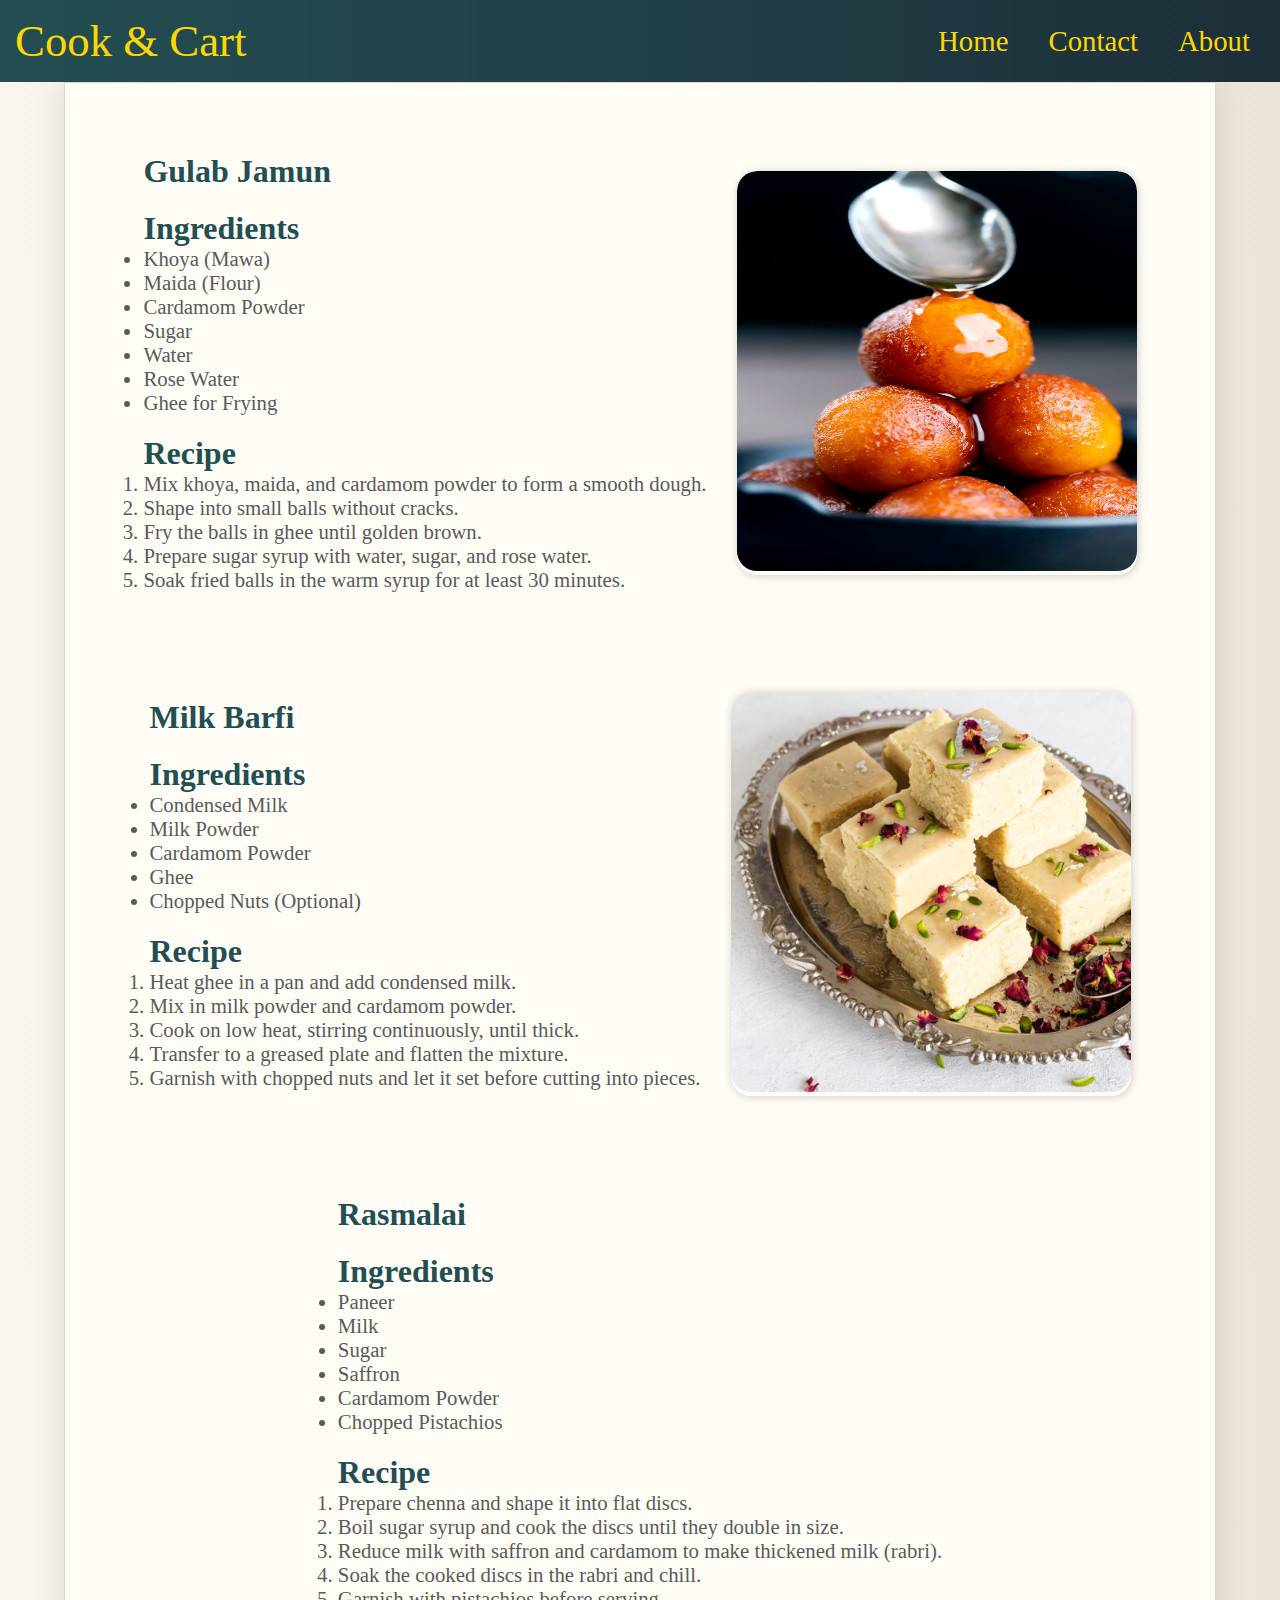
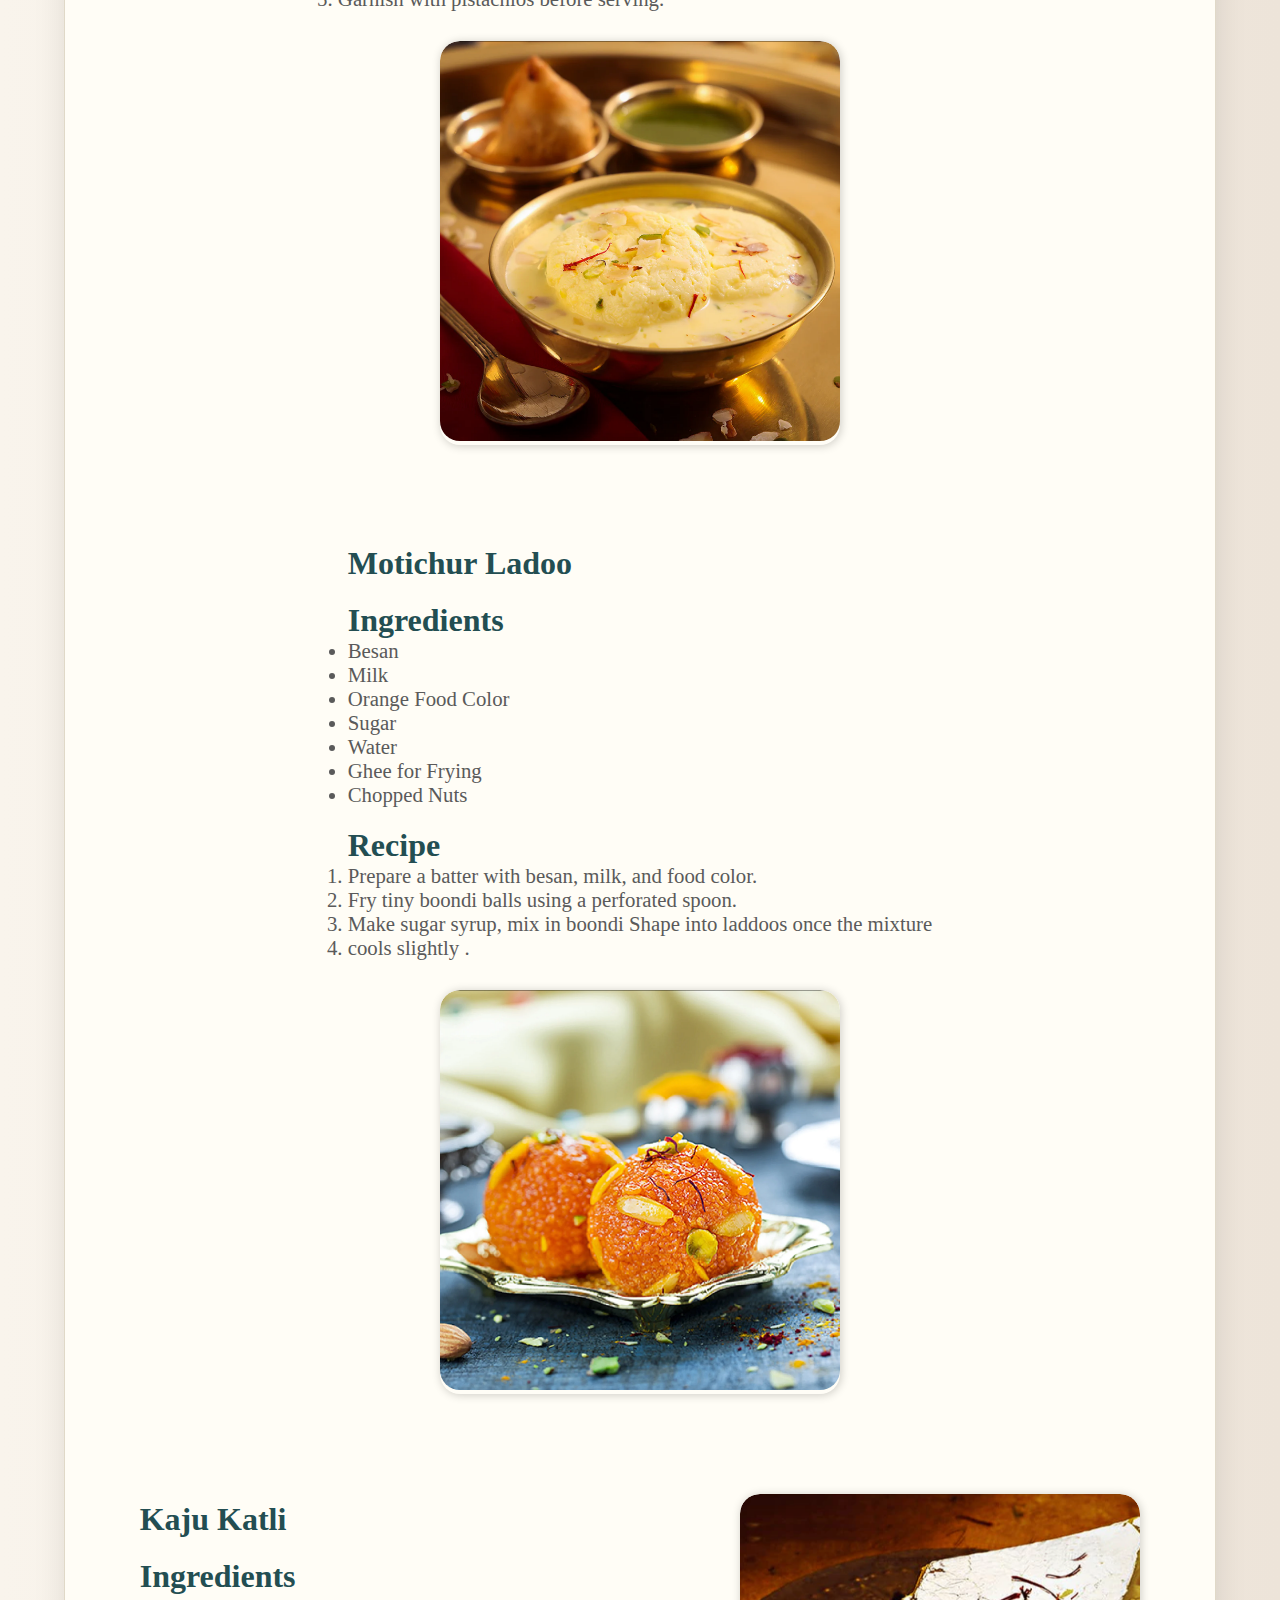
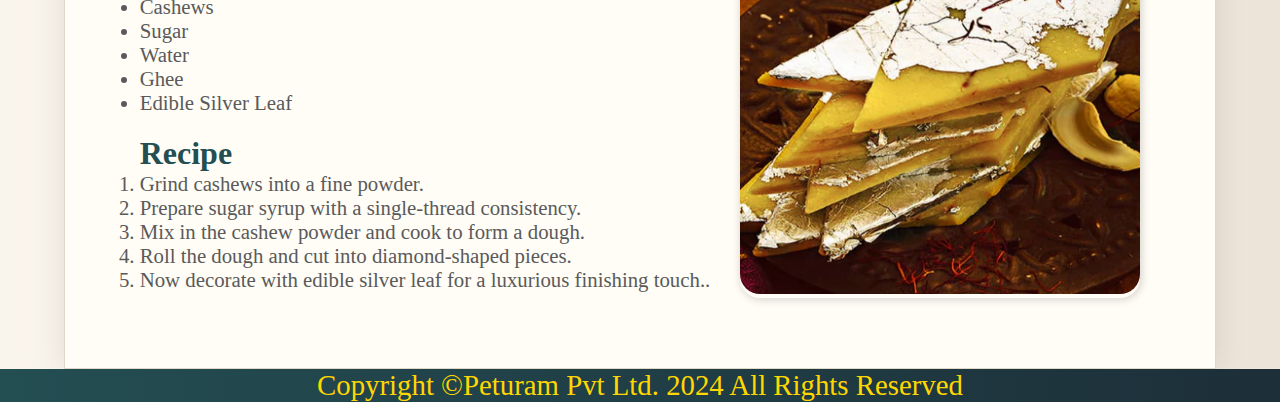
<file: index.html>
<!DOCTYPE html>
<html lang="en">
<head>
    <meta charset="UTF-8">
    <meta name="viewport" content="width=device-width, initial-scale=1.0">
    <title>Peturam</title>
    <link rel="stylesheet" href="styles.css">
</head>
<body>
    <div class="container">
        <header>
            <div class="navContainer">
                <nav>
                    <ul id="navList">
                        <li>
                            <p id="navlogo">Cook & Cart</p>
                        </li>
                        <li id="navItems">
                            <a href="#">Home</a>
                            <a href="#">Contact</a>
                            <a href="#">About</a>
                        </li>
                    </ul>
                </nav>
            </div>
        </header>
       <main>
        <div class="contentBox">
            <!-- Item1 -->
            <section>
                <div class="item">
                    <div class="leftBox">
                        <!-- heading -->
                        <h2>Gulab Jamun</h2>
                        <!-- Ingredients -->
                        <div>
                            <h2>Ingredients</h2>
                            
                            <ul class="ingBox">
                                <li>Khoya (Mawa)</li>
                                <li>Maida (Flour)</li>
                                <li>Cardamom Powder</li>
                                <li>Sugar</li>
                                <li>Water</li>
                                <li>Rose Water</li>
                                <li>Ghee for Frying</li>
                            </ul>
                        </div>
                        <!--Recipe -->
                        <div>
                        <h2>Recipe</h2>
                        <ol class="recipeBox">
                            <li>Mix khoya, maida, and cardamom powder to form a smooth dough.</li>
                            <li>Shape into small balls without cracks.</li>
                            <li>Fry the balls in ghee until golden brown.</li>
                            <li>Prepare sugar syrup with water, sugar, and rose water.</li>
                            <li>Soak fried balls in the warm syrup for at least 30 minutes.</li>
                        </ol>
                        </div>

                    </div>
                    <div class="rightBox">
                        <img src="Gulab-Jamun-2.jpg" alt="">
                        <div class="overlay">
                            <span>Click Here To Buy</span>
                        </div>
                    </div>
                </div>
            </section>
            <section>
                <div class="item">
                    <div class="leftBox">
                        <!-- heading -->
                        <h2>Milk Barfi</h2>
                        <!-- Ingredients -->
                        <div class="ingBox">
                            <h2>Ingredients</h2>
                            <ul class="ingBox">
                                <li>Condensed Milk</li>
                                <li>Milk Powder</li>
                                <li>Cardamom Powder</li>
                                <li>Ghee</li>
                                <li>Chopped Nuts (Optional)</li>
                            </ul>
                        </div>
                        <!--Recipe -->
                        <div>
                        <h2>Recipe</h2>
                        <ol class="recipeBox">
                            <li>Heat ghee in a pan and add condensed milk.</li>
                            <li>Mix in milk powder and cardamom powder.</li>
                            <li>Cook on low heat, stirring continuously, until thick.</li>
                            <li>Transfer to a greased plate and flatten the mixture.</li>
                            <li>Garnish with chopped nuts and let it set before cutting into pieces.</li>
                        </ol>
                        </div>

                    </div>
                    <div class="rightBox">
                        <img src="barfi.jpg" alt="">
                        <div class="overlay">
                            <span>Click Here To Buy</span>
                        </div>

                    </div>
                </div>
            </section>
            <section>
                <div class="item">
                    <div class="leftBox">
                        <!-- heading -->
                        <h2>Rasmalai</h2>
                        <div>
                            <h2>Ingredients</h2>
                            <ul class="ingBox">
                                <li>Paneer</li>
                                <li>Milk</li>
                                <li>Sugar</li>
                                <li>Saffron</li>
                                <li>Cardamom Powder</li>
                                <li>Chopped Pistachios</li>
                            </ul>
                        </div>
                        <!--Recipe -->
                        <div>
                        <h2>Recipe</h2>
                        <ol class="recipeBox">
                            <li>Prepare chenna and shape it into flat discs.</li>
                            <li>Boil sugar syrup and cook the discs until they double in size.</li>
                            <li>Reduce milk with saffron and cardamom to make thickened milk (rabri).</li>
                            <li>Soak the cooked discs in the rabri and chill.</li>
                            <li>Garnish with pistachios before serving.</li>
                        </ol>
                        </div>

                    </div>
                    <div class="rightBox">
                        <img src="rasmlai.png" alt="">
                        <div class="overlay">
                            <span>Click Here To Buy</span>
                        </div>

                    </div>
                </div>
            </section>
            <section>
                <div class="item">
                    <div class="leftBox">
                        <!-- heading -->
                        <h2>Motichur Ladoo</h2>
                        <!-- Ingredients -->
                        <div class="ingBox">
                            <h2>Ingredients</h2>
                       
                        <ul>
                            <li>Besan</li>
                            <li>Milk</li>
                            <li>Orange Food Color</li>
                            <li>Sugar</li>
                            <li>Water</li>
                            <li>Ghee for Frying</li>
                            <li>Chopped Nuts</li>
                        </ul>
                        </div>
                        <!--Recipe -->
                        <div>
                        <h2>Recipe</h2>
                        <ol class="recipeBox">
                            <li>Prepare a batter with besan, milk, and food color.</li>
                            <li>Fry tiny boondi balls using a perforated spoon.</li>
                            <li>Make sugar syrup, mix in  boondi Shape into laddoos once the mixture</li>
                            <li>cools slightly . </li>
                        </ol>
                        </div>

                    </div>
                    <div class="rightBox">
                        <img src="kesar-ladu.png" alt="">
                        <div class="overlay">
                            <span>Click Here To Buy</span>
                        </div>

                    </div>
                </div>
            </section>
            <section>
                <div class="item">
                    <div class="leftBox">
                        <!-- heading -->
                        <h2>Kaju Katli</h2>
                        <!-- Ingredients -->
                        <div class="ingBox">
                            <h2>Ingredients</h2>
                       
                        <ul> 
                            <li>Cashews</li>
                            <li>Sugar</li>
                            <li>Water</li>
                            <li>Ghee</li>
                            <li>Edible Silver Leaf</li>
                        </ul>
                        </div>
                        <!--Recipe -->
                        <div>
                        <h2>Recipe</h2>
                        <ol class="recipeBox">
                            <li>Grind cashews into a fine powder.</li>
                            <li>Prepare sugar syrup with a single-thread consistency.</li>
                            <li>Mix in the cashew powder and cook to form a dough.</li>
                            <li>Roll the dough and cut into diamond-shaped pieces.</li>
                            <li>Now decorate with edible silver leaf for a luxurious finishing touch..</li>
                        </ol>
                        </div>

                    </div>
                    <div class="rightBox">
                        <img src="kaju-katli.jpg" alt="">
                        <div class="overlay">
                            <span>Click Here To Buy</span>
                        </div>

                    </div>
                </div>
            </section>
        </div>
       </main>
        <footer>
            <div class="footerBox">
                <p>
                    Copyright &copy;Peturam Pvt Ltd. 2024 All Rights Reserved
                </p>
            </div>
        </footer>
    </div>
</body>
</html>
</file>
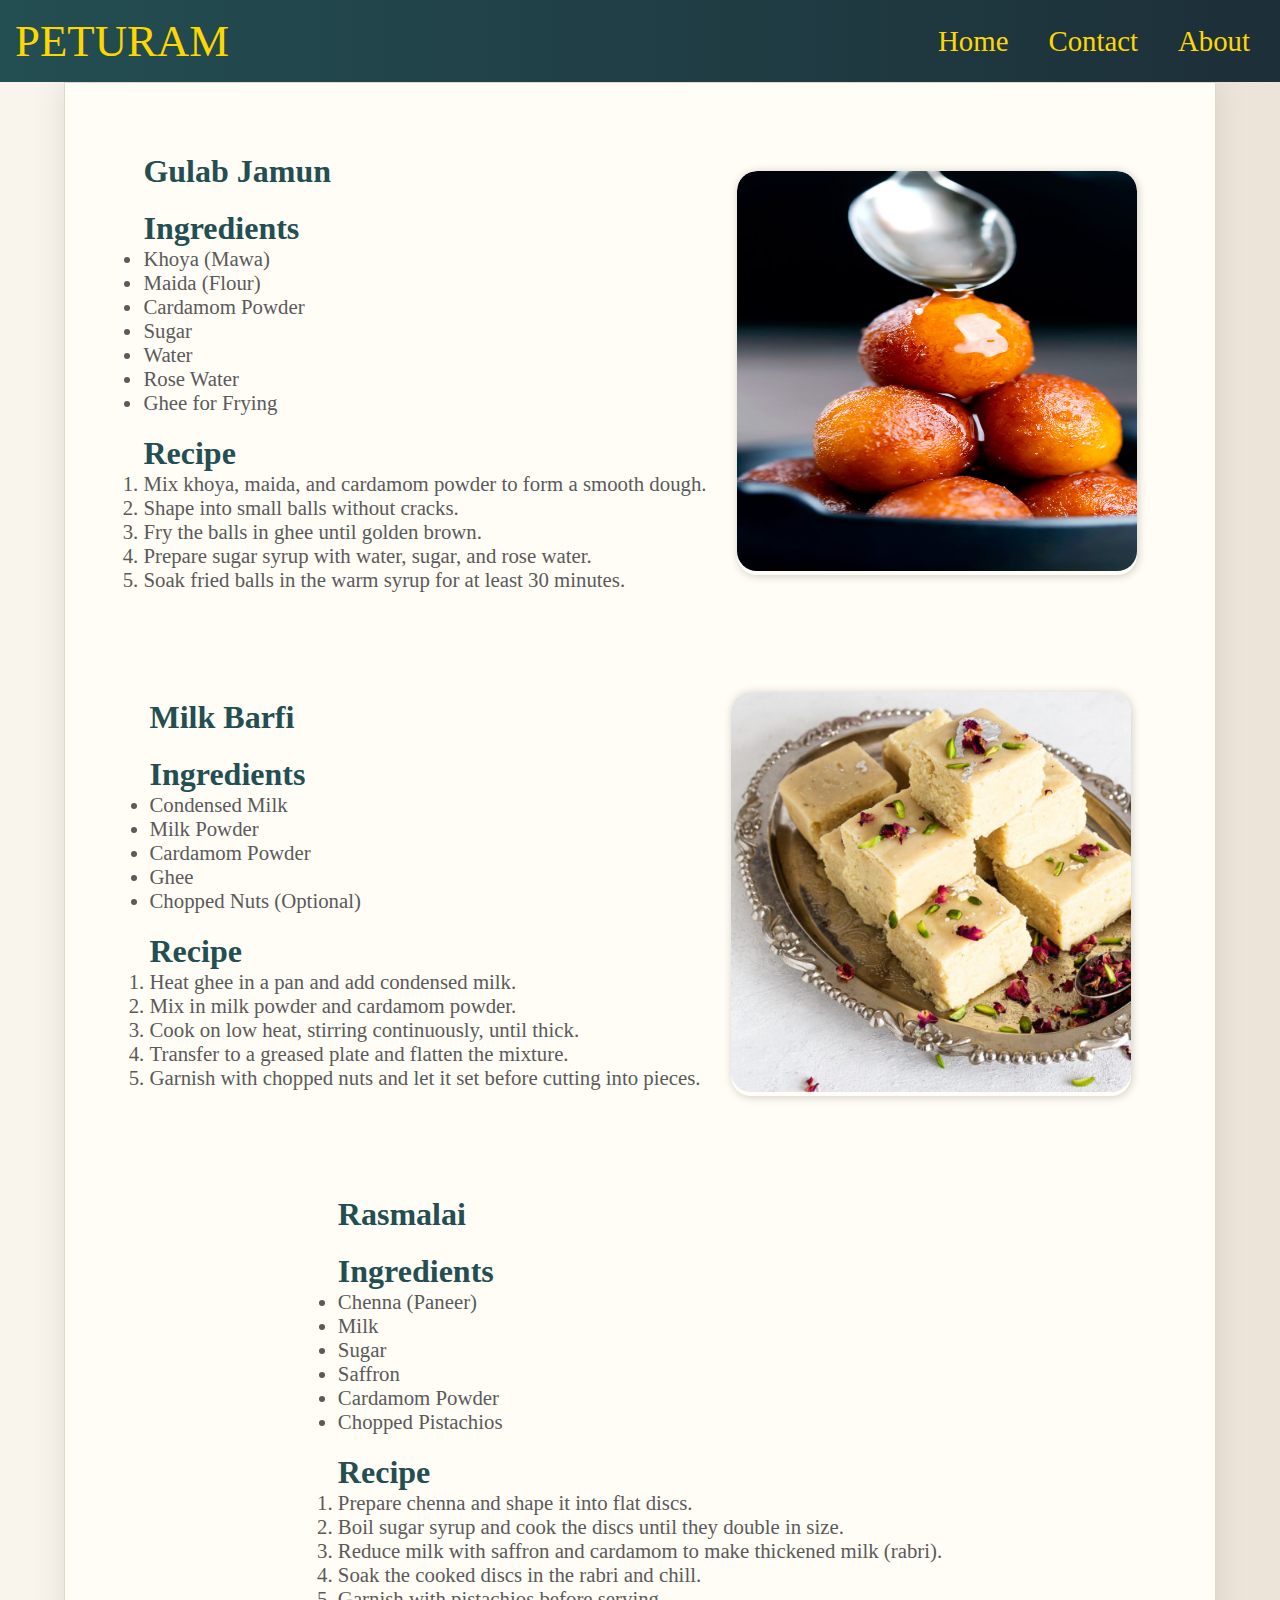
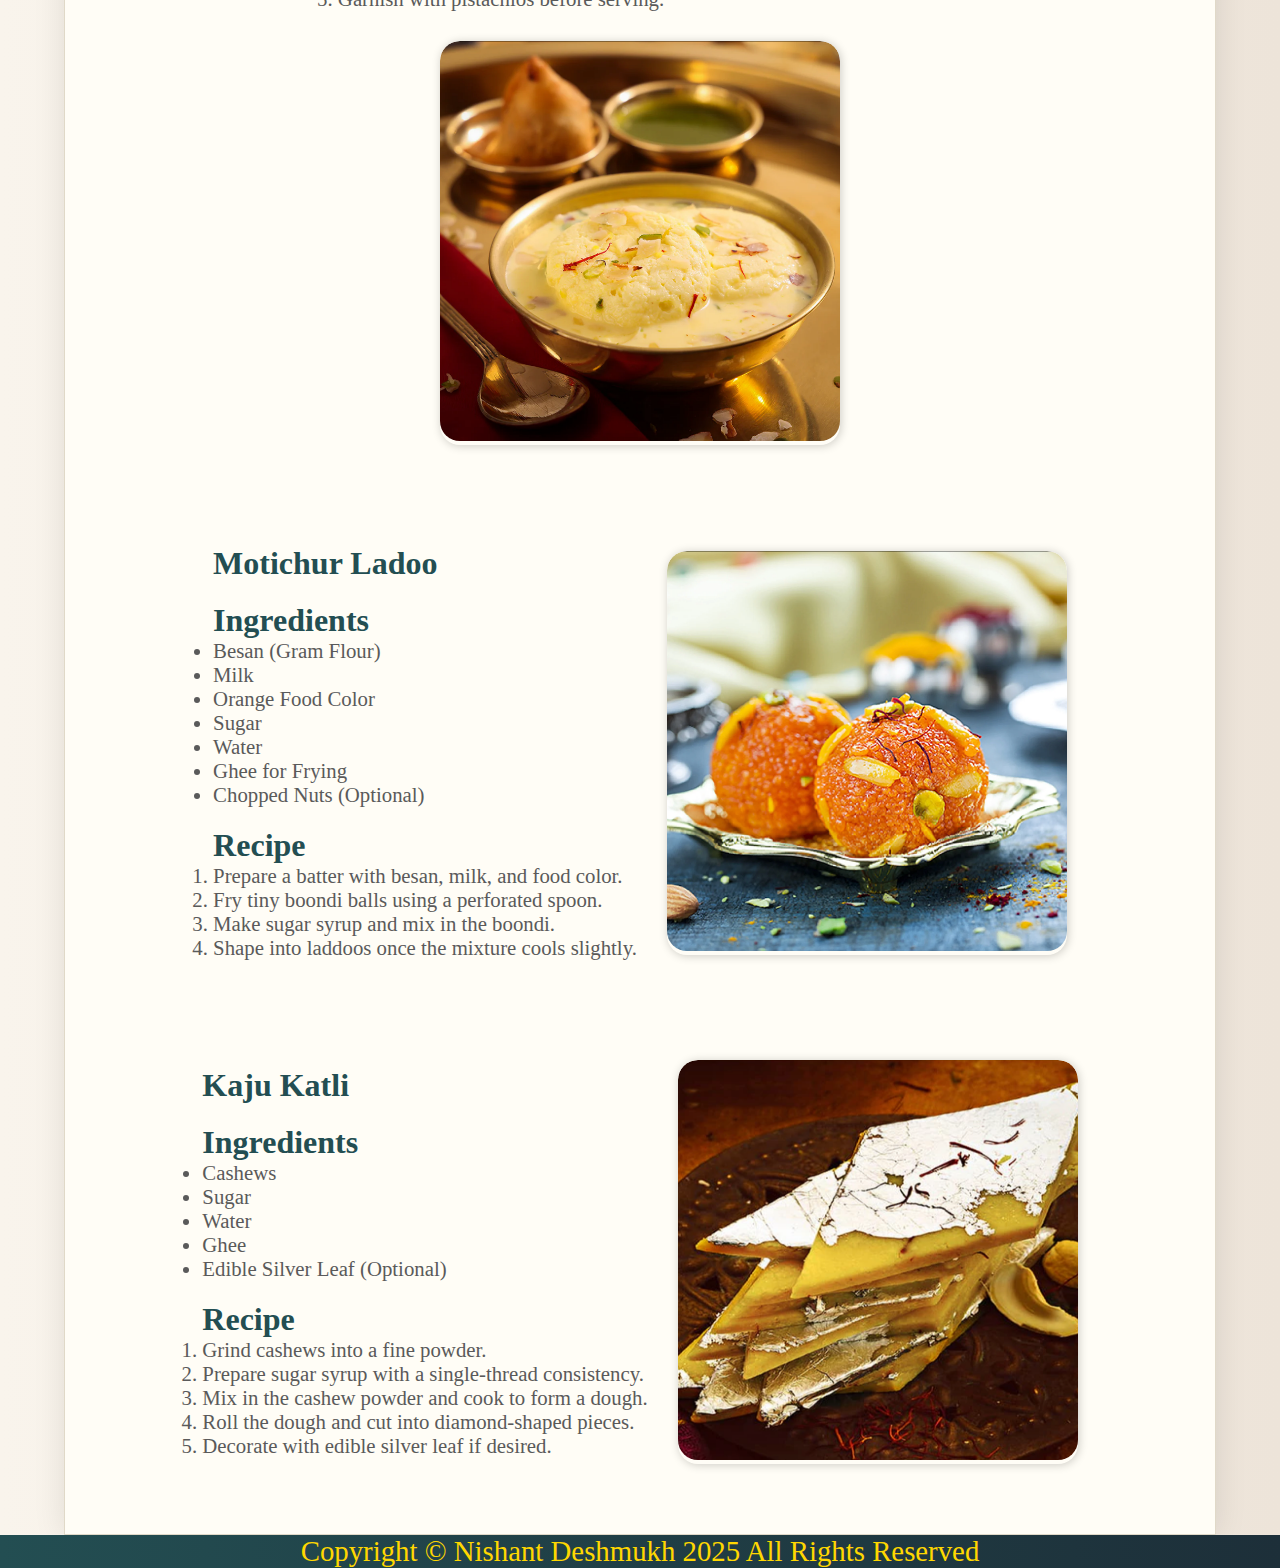
<file: gamma.html>
<!DOCTYPE html>
<html lang="en">
<head>
    <meta charset="UTF-8">
    <meta name="viewport" content="width=device-width, initial-scale=1.0">
    <title>Peturam</title>
    <link rel="stylesheet" href="styles.css">
</head>
<body>
    <div class="container">
        <header>
            <div class="navContainer">
                <nav>
                    <ul id="navList">
                        <li>
                            <p id="navlogo">PETURAM</p>
                        </li>
                        <li id="navItems">
                            <a href="#">Home</a>
                            <a href="#">Contact</a>
                            <a href="#">About</a>
                        </li>
                    </ul>
                </nav>
            </div>
        </header>
       <main>
        <div class="contentBox">
            <!-- Gulab Jamun -->
            <section>
                <div class="item">
                    <div class="leftBox">
                        <h2>Gulab Jamun</h2>
                        <div>
                            <h2>Ingredients</h2>
                            <ul class="ingBox">
                                <li>Khoya (Mawa)</li>
                                <li>Maida (Flour)</li>
                                <li>Cardamom Powder</li>
                                <li>Sugar</li>
                                <li>Water</li>
                                <li>Rose Water</li>
                                <li>Ghee for Frying</li>
                            </ul>
                        </div>
                        <div>
                            <h2>Recipe</h2>
                            <ol class="recipeBox">
                                <li>Mix khoya, maida, and cardamom powder to form a smooth dough.</li>
                                <li>Shape into small balls without cracks.</li>
                                <li>Fry the balls in ghee until golden brown.</li>
                                <li>Prepare sugar syrup with water, sugar, and rose water.</li>
                                <li>Soak fried balls in the warm syrup for at least 30 minutes.</li>
                            </ol>
                        </div>
                    </div>
                    <div class="rightBox">
                        <img src="Gulab-Jamun-2.jpg" alt="Gulab Jamun">
                        <div class="overlay">
                            <span>Click Here To Buy</span>
                        </div>
                    </div>
                </div>
            </section>
            <!-- Milk Barfi -->
            <section>
                <div class="item">
                    <div class="leftBox">
                        <h2>Milk Barfi</h2>
                        <div>
                            <h2>Ingredients</h2>
                            <ul class="ingBox">
                                <li>Condensed Milk</li>
                                <li>Milk Powder</li>
                                <li>Cardamom Powder</li>
                                <li>Ghee</li>
                                <li>Chopped Nuts (Optional)</li>
                            </ul>
                        </div>
                        <div>
                            <h2>Recipe</h2>
                            <ol class="recipeBox">
                                <li>Heat ghee in a pan and add condensed milk.</li>
                                <li>Mix in milk powder and cardamom powder.</li>
                                <li>Cook on low heat, stirring continuously, until thick.</li>
                                <li>Transfer to a greased plate and flatten the mixture.</li>
                                <li>Garnish with chopped nuts and let it set before cutting into pieces.</li>
                            </ol>
                        </div>
                    </div>
                    <div class="rightBox">
                        <img src="barfi.jpg" alt="Milk Barfi">
                        <div class="overlay">
                            <span>Click Here To Buy</span>
                        </div>
                    </div>
                </div>
            </section>
            <!-- Rasmalai -->
            <section>
                <div class="item">
                    <div class="leftBox">
                        <h2>Rasmalai</h2>
                        <div>
                            <h2>Ingredients</h2>
                            <ul class="ingBox">
                                <li>Chenna (Paneer)</li>
                                <li>Milk</li>
                                <li>Sugar</li>
                                <li>Saffron</li>
                                <li>Cardamom Powder</li>
                                <li>Chopped Pistachios</li>
                            </ul>
                        </div>
                        <div>
                            <h2>Recipe</h2>
                            <ol class="recipeBox">
                                <li>Prepare chenna and shape it into flat discs.</li>
                                <li>Boil sugar syrup and cook the discs until they double in size.</li>
                                <li>Reduce milk with saffron and cardamom to make thickened milk (rabri).</li>
                                <li>Soak the cooked discs in the rabri and chill.</li>
                                <li>Garnish with pistachios before serving.</li>
                            </ol>
                        </div>
                    </div>
                    <div class="rightBox">
                        <img src="rasmlai.png" alt="Rasmalai">
                        <div class="overlay">
                            <span>Click Here To Buy</span>
                        </div>
                    </div>
                </div>
            </section>
            <!-- Motichur Ladoo -->
            <section>
                <div class="item">
                    <div class="leftBox">
                        <h2>Motichur Ladoo</h2>
                        <div>
                            <h2>Ingredients</h2>
                            <ul class="ingBox">
                                <li>Besan (Gram Flour)</li>
                                <li>Milk</li>
                                <li>Orange Food Color</li>
                                <li>Sugar</li>
                                <li>Water</li>
                                <li>Ghee for Frying</li>
                                <li>Chopped Nuts (Optional)</li>
                            </ul>
                        </div>
                        <div>
                            <h2>Recipe</h2>
                            <ol class="recipeBox">
                                <li>Prepare a batter with besan, milk, and food color.</li>
                                <li>Fry tiny boondi balls using a perforated spoon.</li>
                                <li>Make sugar syrup and mix in the boondi.</li>
                                <li>Shape into laddoos once the mixture cools slightly.</li>
                            </ol>
                        </div>
                    </div>
                    <div class="rightBox">
                        <img src="kesar-ladu.png" alt="Motichur Ladoo">
                        <div class="overlay">
                            <span>Click Here To Buy</span>
                        </div>
                    </div>
                </div>
            </section>
            <!-- Kaju Katli -->
            <section>
                <div class="item">
                    <div class="leftBox">
                        <h2>Kaju Katli</h2>
                        <div>
                            <h2>Ingredients</h2>
                            <ul class="ingBox">
                                <li>Cashews</li>
                                <li>Sugar</li>
                                <li>Water</li>
                                <li>Ghee</li>
                                <li>Edible Silver Leaf (Optional)</li>
                            </ul>
                        </div>
                        <div>
                            <h2>Recipe</h2>
                            <ol class="recipeBox">
                                <li>Grind cashews into a fine powder.</li>
                                <li>Prepare sugar syrup with a single-thread consistency.</li>
                                <li>Mix in the cashew powder and cook to form a dough.</li>
                                <li>Roll the dough and cut into diamond-shaped pieces.</li>
                                <li>Decorate with edible silver leaf if desired.</li>
                            </ol>
                        </div>
                    </div>
                    <div class="rightBox">
                        <img src="kaju-katli.jpg" alt="Kaju Katli">
                        <div class="overlay">
                            <span>Click Here To Buy</span>
                        </div>
                    </div>
                </div>
            </section>
        </div>
       </main>
        <footer>
            <div class="footerBox">
                <p>
                    Copyright &copy; Nishant Deshmukh 2025 All Rights Reserved
                </p>
            </div>
        </footer>
    </div>
</body>
</html>
</file>
<file: styles.css>
* {
    padding: 0;
    margin: 0;
    box-sizing: border-box;
}

.container {
    width: 100%;
    height: 100%;
    overflow-x: hidden;
    background: rgb(255, 248, 240);
    background: linear-gradient(90deg, #f9f4ec 0%, #ede4d9 100%);
  
}

.navContainer {
    width: 100vw;
    min-height: 80px;
    background: linear-gradient(90deg, #234e52 0%, #1d2f39 100%);
    display: flex;
    justify-content: center;
    align-items: center;
    position: relative;
}

nav {
    width: 100%;
    overflow-x: hidden;
    padding-right: 15px;
}

#navList {
    width: 100%;
    padding: 15px;
    list-style: none;
    font-size: 2.8rem;
    display: flex;
    justify-content: space-between;
    align-items: center;
}

#navlogo {
    font-size: 2.8rem;
    color: gold;
    font-family: cursive;
}

a {
    text-decoration: none;
    color: gold;
    font-size: 1.8rem;
}

#navItems {
    display: flex;
    gap: 40px;
}

.footerBox {
    background: linear-gradient(90deg, #234e52 0%, #1d2f39 100%);
    text-align: center;
}

.footerBox p {
    color: gold;
    font-size: 1.8rem;
}

.contentBox {
    width: 90%;
    margin: auto;
    padding: 70px;
    background-color: #fffdf6;
    display: flex;
    flex-direction: column;
    gap: 100px;
    box-shadow: 0px 0px 30px rgba(0, 0, 0, 0.1);
    border: 1px solid #e0d9c8;
}

.item {
    display: flex;
    flex-wrap: wrap;
    gap: 30px;
    align-items: center;
    justify-content: center;
}


.rightBox {
    position: relative;
    overflow: hidden;
    transition: all 0.3s linear;
    box-shadow: 1px 1px 10px rgba(0, 0, 0, 0.2);
    border-radius: 20px;
}

.rightBox img {
    height: 400px;
    width: 400px;
    border-radius: 20px;
    transition: all 0.6s ease;
}

.rightBox:hover {
    transform: scale(1.05);
}

.rightBox .overlay {
    position: absolute;
    top: 0;
    left: 0;
    height: 100%;
    width: 100%;
    background-color: rgba(36, 36, 36, 0.8);
    border-radius: 20px;
    display: flex;
    align-items: center;
    justify-content: center;
    opacity: 0;
}

.rightBox:hover .overlay {
    opacity: 1;
    transition: all 0.6s ease;
}

.rightBox .overlay span {
    color: white;
    font-size: 1.5rem;
}

.leftBox {
    display: flex;
    flex-direction: column;
    gap: 20px;
    font-size: 1rem;
}

.leftBox h2 {
    font-size: 2rem;
    color: #234e52;
}

.ingBox {
    font-size: 1.3rem;
    color: #5a5a5a;
}

.recipeBox {
    font-size: 1.3rem;
    color: #5a5a5a;
}
/* Default styles (for large screens) will remain as they are */

/* Tablet view */
@media (max-width: 768px) {
    .contentBox {
        width: 90%;
        padding: 40px;
    }

    .item {
        flex-direction: column;
    }

    .rightBox img {
        height: 300px;
        width: 300px;
    }

    #navList {
        flex-direction: column;
        text-align: center;
        gap: 20px;
    }

    #navItems {
        flex-direction: column;
        gap: 20px;
    }
}

/* Mobile view */
@media (max-width: 480px) {
    body {
        font-size: 0.9rem;
    }

    .contentBox {
        width: 100%;
        padding: 20px;
    }

    .item {
        flex-direction: column;
        gap: 20px;
    }

    .rightBox img {
        height: 200px;
        width: 200px;
    }

    #navList {
        flex-direction: column;
        font-size: 2rem;
    }

    #navItems a {
        font-size: 1.5rem;
    }

    .footerBox p {
        font-size: 1.2rem;
    }

    .rightBox {
        box-shadow: none;
    }

    .leftBox h2 {
        font-size: 1.5rem;
    }

    .ingBox, .recipeBox {
        font-size: 1rem;
    }
}

img {
    max-width: 100%;
    height: auto;
    border-radius: 20px;
}
h2 {
    font-size: 2rem; 
}

@media (max-width: 768px) {
    h2 {
        font-size: 1.8rem;
    }
}

@media (max-width: 480px) {
    h2 {
        font-size: 1.5rem;
    }
}
/* Default: Hide menu toggle button */
#menuToggle {
    display: none;
    font-size: 2rem;
    background: none;
    color: gold;
    border: none;
}


@media (max-width: 768px) {
    #menuToggle {
        display: block;
    }

    #navItems {
        display: none;
        flex-direction: column;
        background: #234e52;
        padding: 20px;
        position: absolute;
        top: 80px;
        right: 0;
        width: 100%;
    }

    #navItems.show {
        display: flex;
    }
}
</file>
